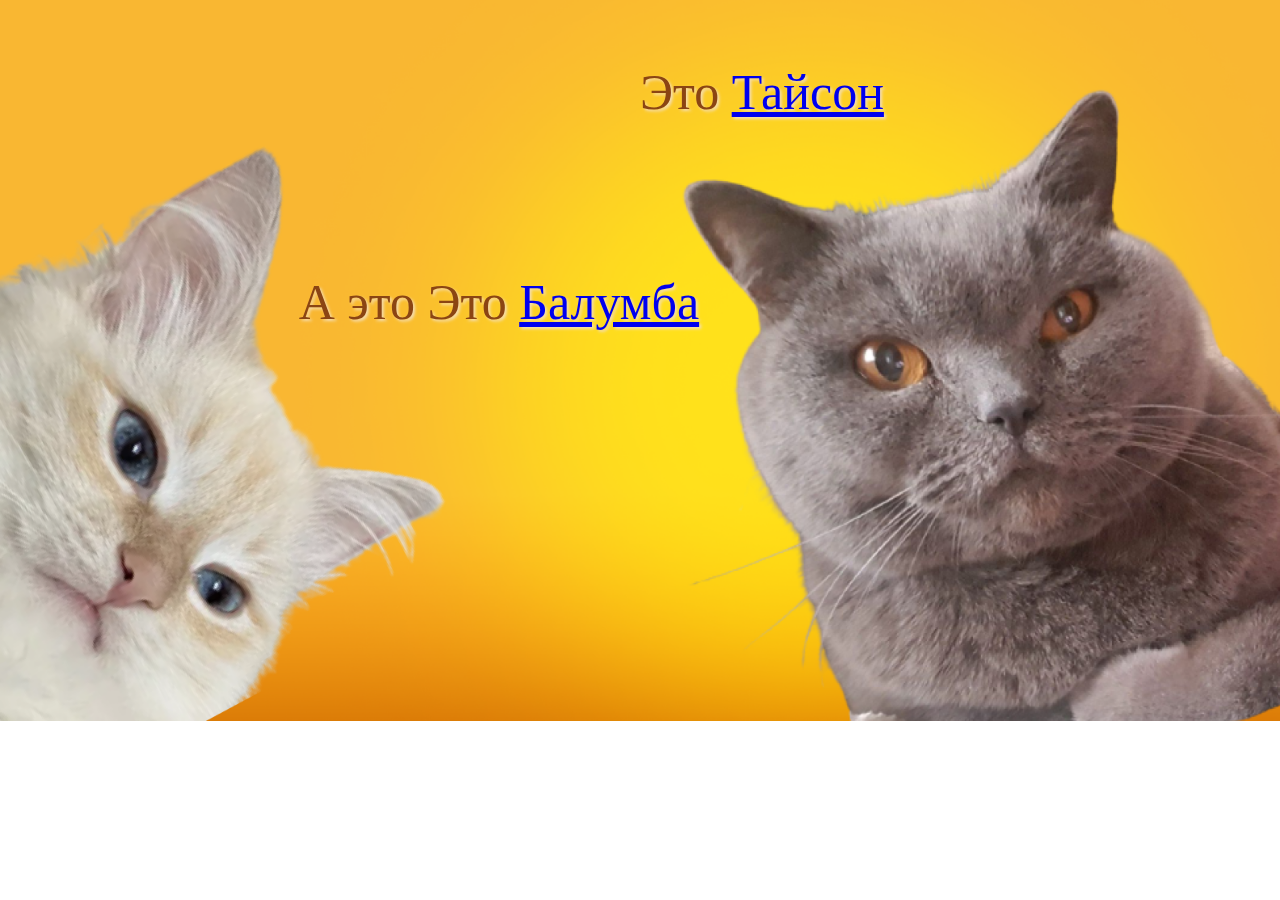
<file: index.html>
<html lang="en">
<head>
	<meta charset="UTF-8">
	<meta name="viewport" content="width=device-width, initial-scale=1.0">
	<title>Document</title>
	 <link rel="stylesheet" href="style.css">
</head>
<body>
<div class="taison">
	Это <a href="index3.html">Тайсон</a>
</div>
<div class="balumba">
	А это Это <a href="index2.html"> Балумба</a>
</div>
</body>
</html>
</file>
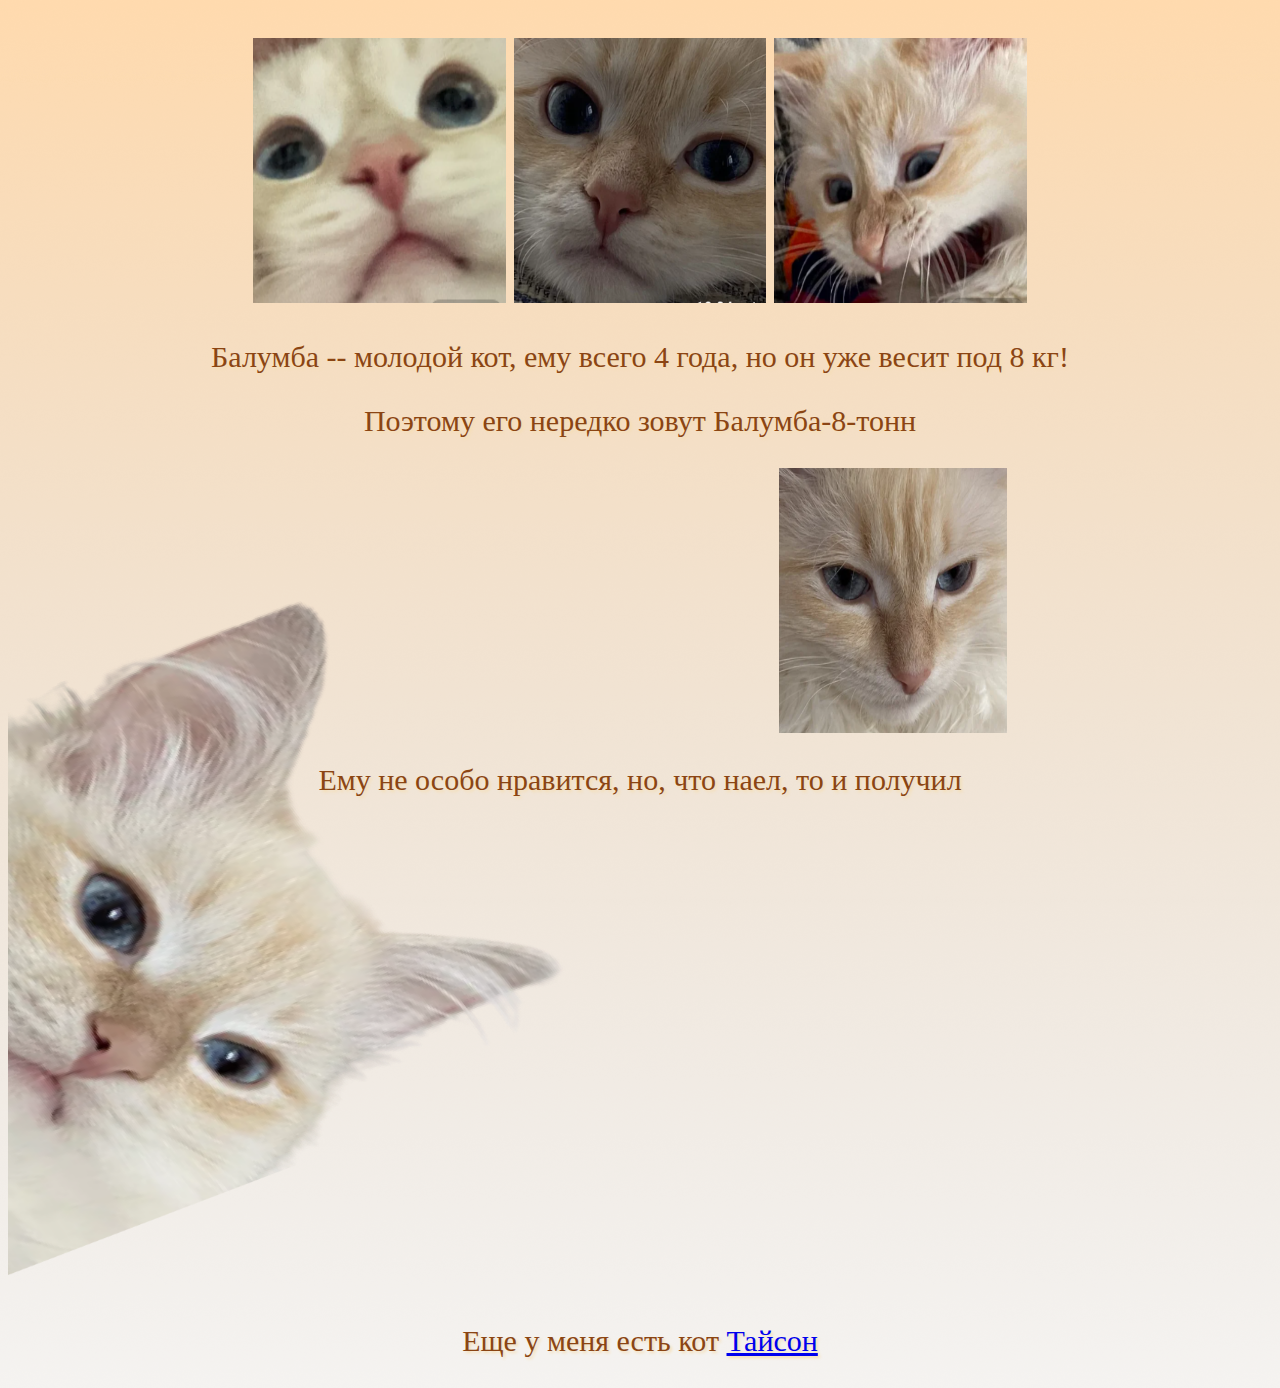
<file: index2.html>
<html lang="en">
<head>
	<meta charset="UTF-8">
	<meta name="viewport" content="width=device-width, initial-scale=1.0">
	<title>Document</title>
	<link rel="stylesheet" href="style2.css">
</head>
<body>
	<div class="photo">
	 <img src="1.png" alt="1.png" width="20%" height="30%">
	 <img src="2.png" alt="2.png" width="20%" height="30%">
	 <img src="3.png" alt="3.png" width="20%" height="30%"

	 </div>
<p>Балумба -- молодой кот, ему всего 4 года, но 
он уже весит под 8 кг!</p>
<p>Поэтому его нередко зовут Балумба-8-тонн</p>
<div class="another">
	<img src="5.png" alt="5.png" width="30%" height="30%">
</div>

<p>Ему не особо нравится,
но, что наел, то и получил</p>
<div class="balu">
<img src="123.png" alt="123.png" width="50%" height="80%">
</div>
<p>Еще у меня есть кот <a href="index3.html">Тайсон</a>
</body>
</html>
</file>
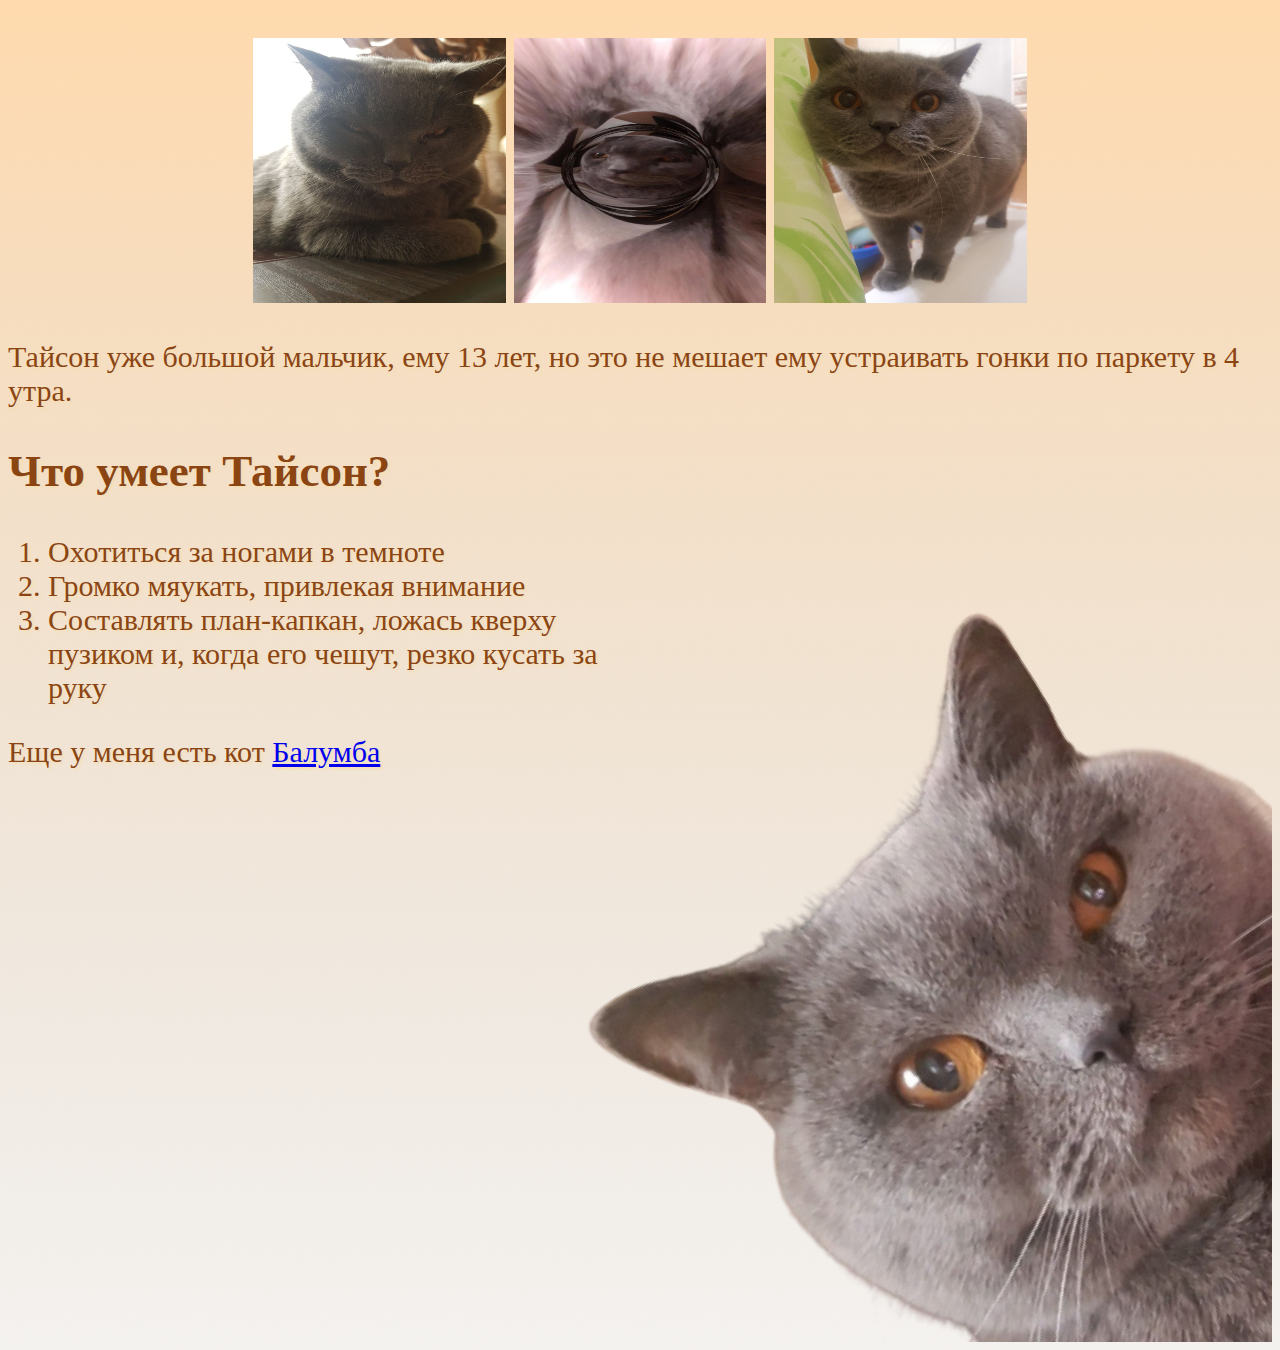
<file: index3.html>
<html lang="en">
<head>
	<meta charset="UTF-8">
	<meta name="viewport" content="width=device-width, initial-scale=1.0">
	<link rel="stylesheet" href="style3.css">
	<title>Document</title>
</head>
<body>
	<div class="photo">
	 <img src="10.jpg" alt="1.png" width="20%" height="30%">
	 <img src="8.jpg" alt="2.png" width="20%" height="30%">
	 <img src="9.jpg" alt="3.png" width="20%" height="30%">

	 </div>
	 <p>Тайсон уже большой мальчик, ему 13 лет, но 
это не мешает ему устраивать гонки по паркету в 4 утра.</p>
<div class="oll">
<h2>Что умеет Тайсон?</h2>
<ol> 
         <li>Охотиться за ногами в темноте</li>
         <li>Громко мяукать, привлекая внимание</li>
         <li>Составлять план-капкан,
ложась кверху пузиком и, когда
его чешут, резко кусать за руку </li>
     </ol>
     <p>Еще у меня есть кот <a href="index2.html"> Балумба</a></p>
 </div>
 <div class="tai">
<img src="1234.png" alt="1234.png" width="70%" height="100%">
</div>


</body>
</html>
</file>
<file: style.css>
body { background: url(фон1.png) no-repeat;
		background-attachment: fixed; 
		background-size:100%;
		font-family: font-family: Roboto Condensed;
		font-size: 30px;
		color: #8B4513;
	    text-shadow: 2px 2px 3px #F5DEB3;}
.taison{
	    margin-left: 50%;
	    margin-top: 5%;
	    font-size: 50px;
	    }
.balumba{
	 margin-left: 23%;
	    margin-top: 12%;
	    font-size: 50px;}
</file>
<file: style2.css>
body { background: url(ajy.png) no-repeat;
		background-attachment: fixed; 

		font-family: font-family: Roboto Condensed;
		font-size: 30px;
		color: #8B4513;
	    text-shadow: 2px 2px 3px #F5DEB3;}

.photo{
	text-align: center;
	margin-top: 3%;
}

.another{
	margin-left: 40%;
}
.balu{
	text-align: left;
	margin-top: -19%;
}
</file>
<file: style3.css>
body { background: url(ajy.png) no-repeat;
		background-attachment: fixed; 

		font-family: font-family: Roboto Condensed;
		font-size: 30px;
		color: #8B4513;
	    text-shadow: 2px 2px 3px #F5DEB3;}
	    .photo{
	text-align: center;
	margin-top: 3%;
}
.oll{
	text-align:left;
	width: 50%;
}
.tai{
	text-align: right;
	margin-top: -27%;
}
</file>
